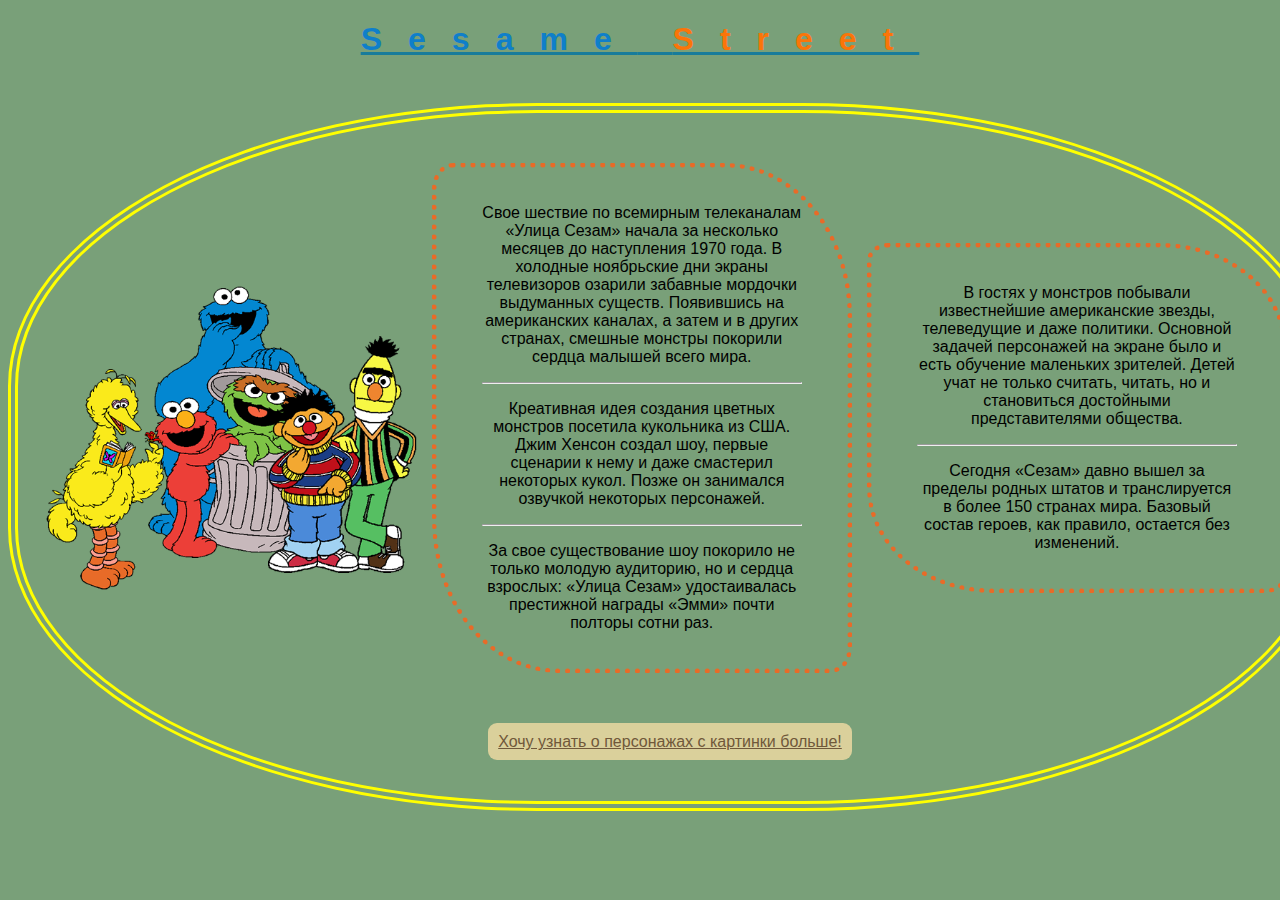
<file: index.html>
<!DOCTYPE html>
<html lang="en">
<head>
    <meta charset="UTF-8">
    <meta http-equiv="X-UA-Compatible" content="IE=edge">
    <meta name="viewport" content="width=device-width, initial-scale=1.0">
    <title>Улица Sesame</title>
    <link rel="stylesheet" href="style.css">
</head>
<body>
    <h1><span class="color1">Sesame</span> <span class="color2">Street</span></h1>
    <div class="container main">
        <div class="flex-wrapper">
            <img class="flex-item" src="img/sesameStreet.png" height="350px" alt="">
            <div class="flex-item block2">
                <p>
                    Свое шествие по всемирным телеканалам «Улица Сезам» начала 
                    за несколько месяцев до наступления 1970 года. В холодные 
                    ноябрьские дни экраны телевизоров озарили забавные мордочки 
                    выдуманных существ. Появившись на американских каналах, а 
                    затем и в других странах, смешные монстры покорили сердца 
                    малышей всего мира.
                </p>
                <hr>
                <p>
                    Креативная идея создания цветных монстров посетила 
                    кукольника из США. Джим Хенсон создал шоу, первые сценарии 
                    к нему и даже смастерил некоторых кукол. Позже он занимался 
                    озвучкой некоторых персонажей.
                </p>
                <hr>
                <p>
                    За свое существование шоу покорило не только молодую 
                    аудиторию, но и сердца взрослых: «Улица Сезам» 
                    удостаивалась престижной награды «Эмми» почти полторы сотни 
                    раз.
                </p>
            </div>
            <div class="flex-item block2">
                <p>
                    В гостях у монстров побывали известнейшие американские 
                    звезды, телеведущие и даже политики. Основной задачей 
                    персонажей на экране было и есть обучение маленьких 
                    зрителей. Детей учат не только считать, читать, но и 
                    становиться достойными представителями общества.
                </p>
                <hr>
                <p>
                    Сегодня «Сезам» давно вышел за пределы родных штатов и 
                    транслируется в более 150 странах мира. Базовый состав 
                    героев, как правило, остается без изменений.
                </p>
            </div>
        </div>
        <div class="link">
            <a href="character-info.html">Хочу узнать о персонажах с картинки больше!</a>
        </div>
    </div>
</body>
</html>
</file>
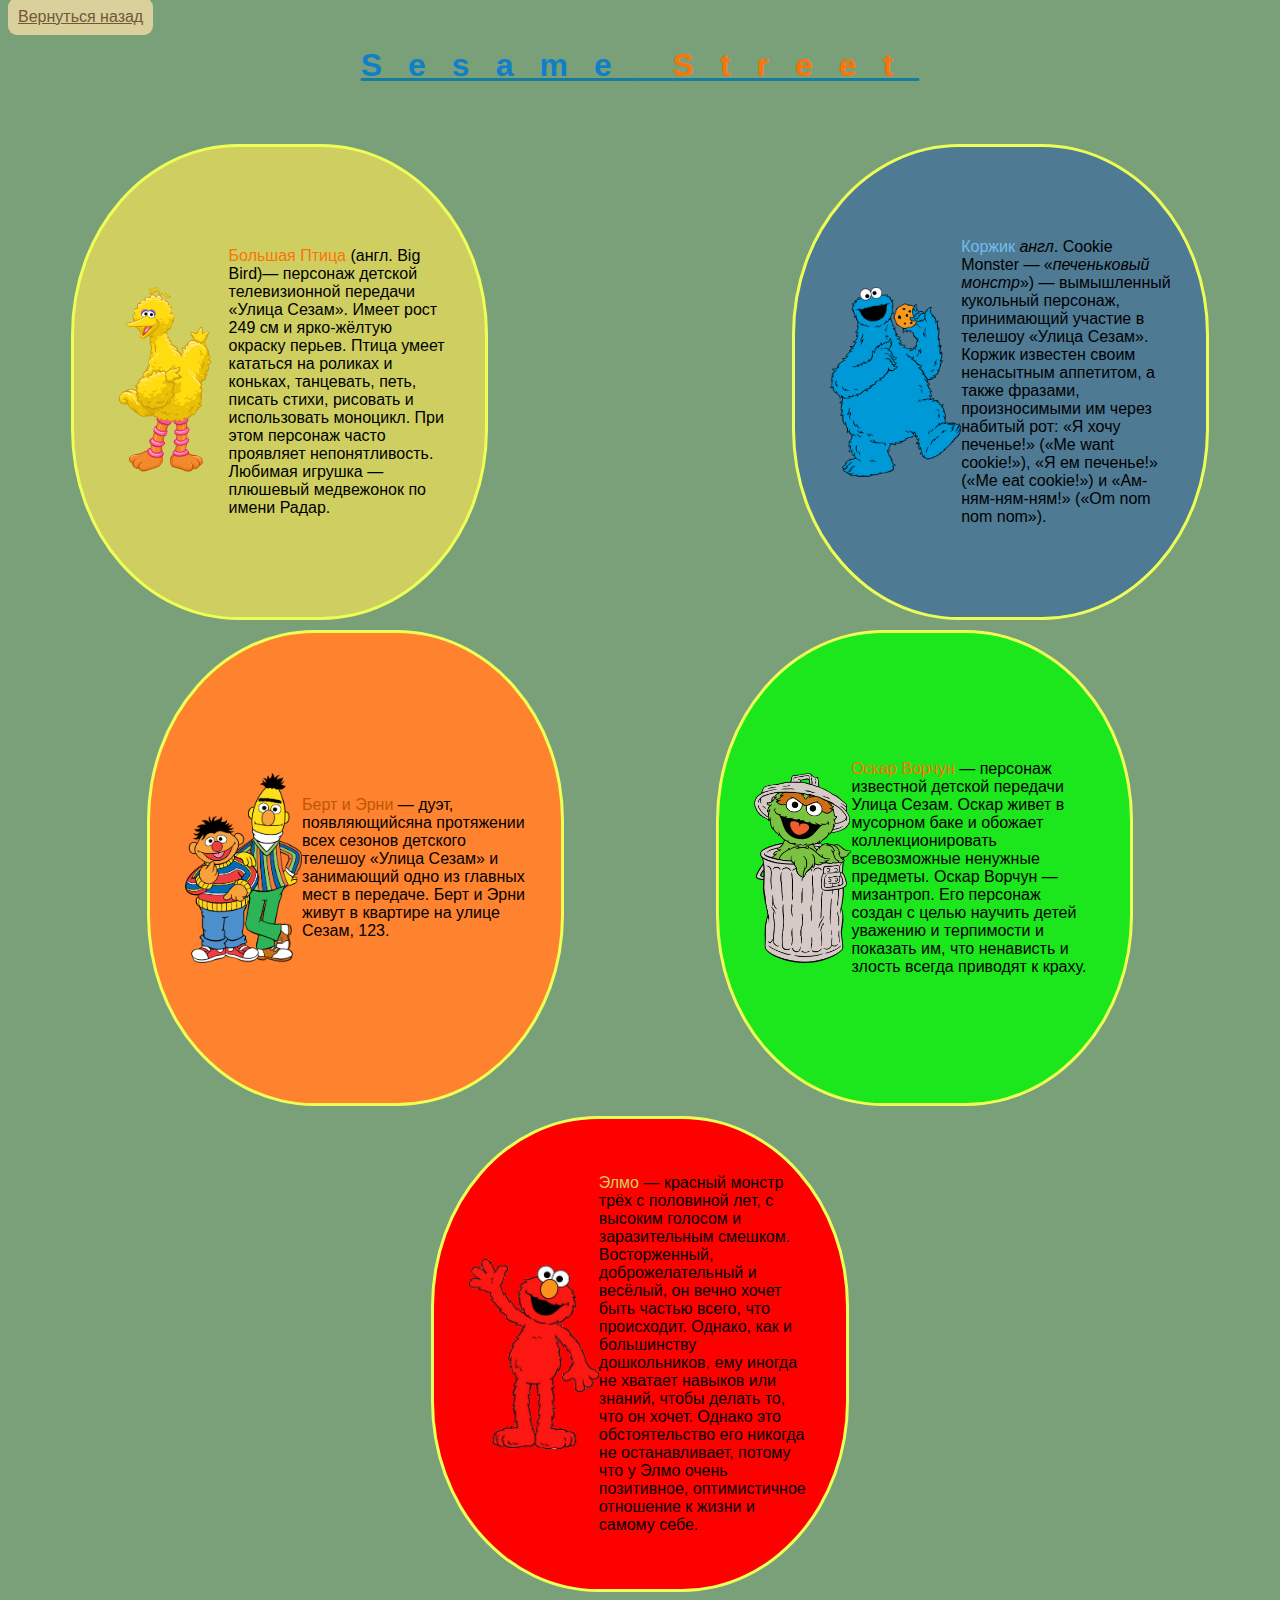
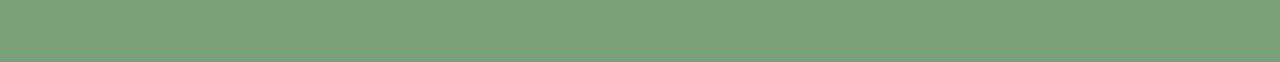
<file: character-info.html>
<!DOCTYPE html>
<html lang="en">
<head>
    <meta charset="UTF-8">
    <meta http-equiv="X-UA-Compatible" content="IE=edge">
    <meta name="viewport" content="width=device-width, initial-scale=1.0">
    <title>Улица Sesame</title>
    <link rel="stylesheet" href="character-infostyle.css">
</head>
<body>
    <div class="link">
        <a href="index.html">Вернуться назад</a>
    </div>
        <h1><span class="color1">Sesame</span> <span class="color2">Street</span></h1>
    <div class="container">
        <div class="flex1">
            <div class="block1 flex-sesameStreet block">
                <img src="img/bigBird.png" height="190px" alt="">
                <p>
                    <Span class="color2">Большая Птица</Span> 
                    (англ. Big Bird)— персонаж детской 
                    телевизионной передачи «Улица Сезам». Имеет рост 249 см 
                    и ярко-жёлтую окраску перьев. Птица умеет кататься на 
                    роликах и коньках, танцевать, петь, писать стихи, рисовать 
                    и использовать моноцикл. При этом персонаж часто 
                    проявляет непонятливость. Любимая игрушка — плюшевый 
                    медвежонок по имени Радар.
                </p>
            </div>
            <div class="block2 flex-sesameStreet block">
                <img src="img/cookieMonster.png" height="190px" alt="">
                <p>
                    <span class="color3">Коржик</span>
                    <em>англ</em>. Cookie Monster —
                    «<em>печеньковый монстр</em>») —
                    вымышленный кукольный персонаж, 
                    принимающий участие в телешоу 
                    «Улица Сезам». Коржик известен 
                    своим ненасытным аппетитом, а также 
                    фразами, произносимыми им через 
                    набитый рот: «Я хочу печенье!» («Me 
                    want cookie!»), «Я ем печенье!» («Me 
                    eat cookie!») и «Ам-ням-ням-ням!» 
                    («Om nom nom nom»).
                </p>
            </div>
        </div>
        <div class="flex2">
            <div class="block3 flex-sesameStreet block">
                <img src="img/bert-ernie.png" height="190px" alt="">
                <p>
                    <span class="color4">Берт и Эрни</span>
                    — дуэт, появляющийсяна протяжении всех сезонов детского 
                    телешоу «Улица Сезам» и 
                    занимающий одно из главных мест в 
                    передаче. Берт и Эрни живут в квартире на 
                    улице Сезам, 123.
                </p>
            </div>
            <div class="block4 flex-sesameStreet block">
                <img src="img/oscar.png" height="190px" alt="">
                <p>
                    <span class="color2">Оскар Ворчун</span>
                    — персонаж известной
                    детской передачи Улица Сезам. Оскар 
                    живет в мусорном баке и обожает 
                    коллекционировать всевозможные ненужные 
                    предметы. Оскар Ворчун — мизантроп. Его 
                    персонаж создан с целью научить детей уважению 
                    и терпимости и показать им, что ненависть и 
                    злость всегда приводят к краху.
                </p>
            </div>
        </div>
        <div class="flex3">
            <div class="block5 flex-sesameStreet block">
                <img src="img/elmo.png" height="190px" alt="">
                <p>
                    <span class="color5">Элмо</span>
                    — красный монстр трёх с
                    половиной лет, с высоким голосом и 
                    заразительным смешком. Восторженный, 
                    доброжелательный и весёлый, он вечно 
                    хочет быть частью всего, что 
                    происходит. Однако, как и большинству 
                    дошкольников, ему иногда не хватает 
                    навыков или знаний, чтобы делать то, 
                    что он хочет. Однако это обстоятельство 
                    его никогда не останавливает, потому что 
                    у Элмо очень позитивное, оптимистичное 
                    отношение к жизни и самому себе.
                </p>
            </div>
        </div>
    </div>
</body>
</html>
</file>
<file: style.css>
body{
    text-align: center;
    font-family: Arial, Helvetica, sans-serif;
    background-color: rgb(121, 160, 121);
}
.container{
    width: 100%;
    max-width: 1400px;
    margin: 0 auto;
}
.main{
    border: double 10px yellow;
    border-radius: 40%;
    margin-top: 45px;
    padding: 50px 20px;
}
.flex-wrapper{
    display: flex;
    justify-content: space-between;
    align-items: center;
}
.flex-item{
    width: 50%;
}
.block2{
    border: 5px dotted #e86b28;
    border-radius: 5% 30%;
    padding: 20px 45px;
    margin: 0px 15px 30px 0px;
    width: 45%;
}
h1{
    text-decoration: underline rgb(24, 124, 155);
    letter-spacing: 26px;
}
.color1{
    color:rgb(15, 127, 202);
}
.color2{
    color: rgb(250, 117, 9);
}
.link{
    margin-top: 30px;
}
.link a{
    background-color: rgb(218, 208, 155);
    padding: 10px;
    border-radius: 9px;
    color: rgb(112, 88, 58);
}
</file>
<file: character-infostyle.css>
body{
    font-family: Arial, Helvetica, sans-serif;
    background-color: rgb(121, 160, 121);
}
.container{
    display: flex;
    flex-direction: column;
    height: 100%;
    padding: 10px;
    width: 90%;
    margin: 50px auto;
}
.flex1{
    display: flex;
    justify-content: space-between;
}
.flex2{
    display: flex;
    justify-content: space-around;
}
.flex3{
    display: flex;
    justify-content: center;
}
.flex-sesameStreet {
    display: flex;
    padding: 35px;
    flex-direction: row;
    align-items: center;
    border: 3px solid #edff57;
    margin-bottom: 10px;
    width: 30%;
    border-radius: 40%;
}
.block{
    width: 30%;
    height: 400px;
}
.block1{
    background-color: rgb(207, 207, 97);
}
.block2{
    background-color: rgb(78, 122, 148);
}
.block3{
    background-color: rgb(255, 130, 47);
}
.block4{
    background-color: rgb(28, 230, 28);
}
.block5{
    background-color: red;
}
.link a{
    background-color: rgb(218, 208, 155);
    padding: 10px;
    border-radius: 9px;
    color: rgb(112, 88, 58);
}
h1{
    text-decoration: underline rgb(24, 124, 155);
    letter-spacing: 26px;
    text-align: center;
}
.color1{
    color:rgb(15, 127, 202);
}
.color2{
    color: rgb(250, 117, 9);
}
.color3{
    color:rgb(115, 189, 238);
}
.color4{
    color: rgb(190, 87, 2);
}
.color5{
    color: rgb(207, 207, 97);
}
</file>
